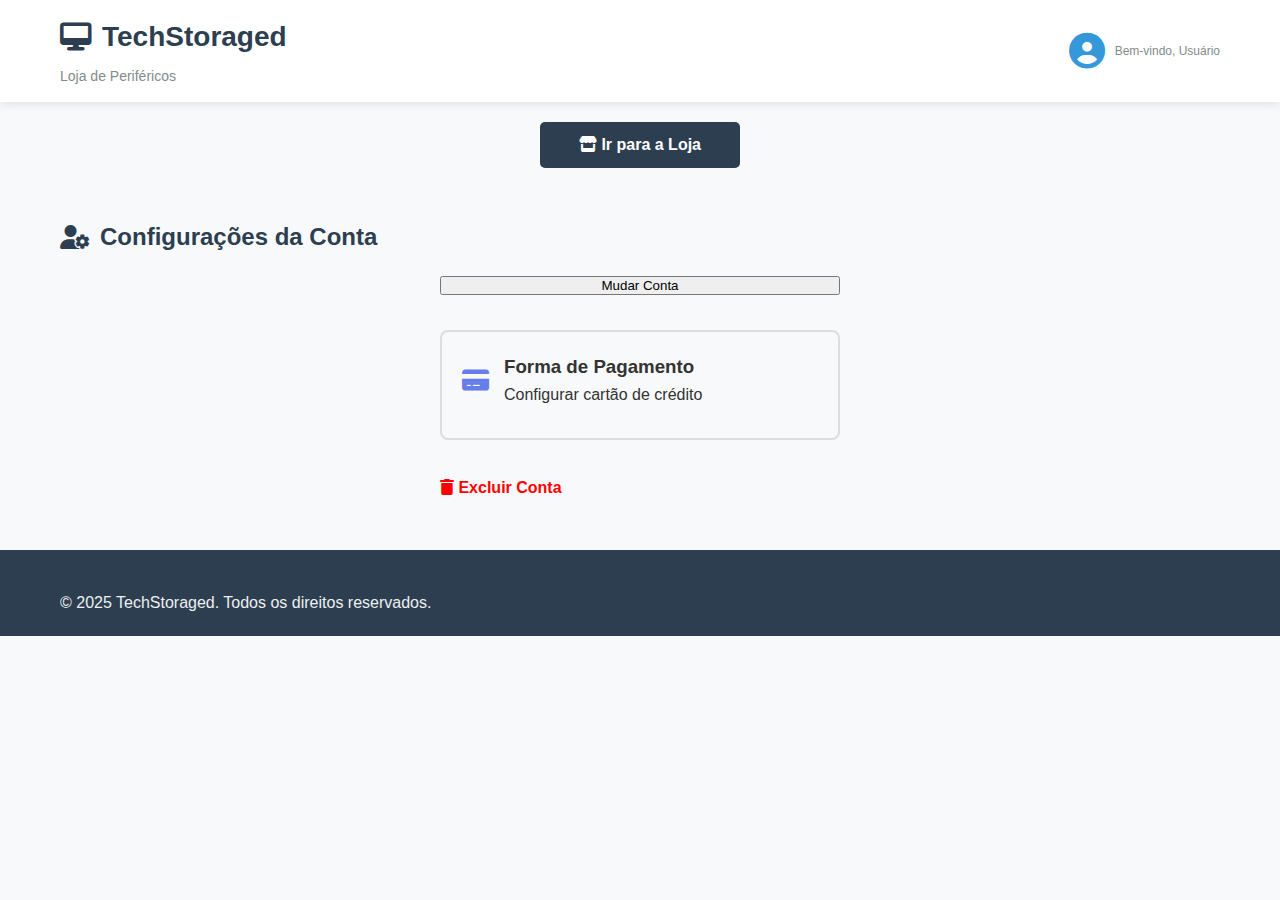
<file: account.html>
<!DOCTYPE html>
<html lang="pt-BR">
<head>
    <meta charset="UTF-8">
    <meta name="viewport" content="width=device-width, initial-scale=1.0">
    <title>Minha Conta - TechStoraged</title>
    <link rel="stylesheet" href="style2.css">
    <link rel="stylesheet" href="https://cdnjs.cloudflare.com/ajax/libs/font-awesome/6.4.0/css/all.min.css">
    <style>
        /* Estilos adicionais para o modal de pagamento */
        .payment-modal {
            display: none;
            position: fixed;
            top: 0;
            left: 0;
            width: 100%;
            height: 100%;
            background: rgba(0,0,0,0.5);
            z-index: 1000;
            justify-content: center;
            align-items: center;
        }

        .payment-content {
            background: white;
            padding: 30px;
            border-radius: 10px;
            width: 90%;
            max-width: 500px;
            box-shadow: 0 10px 30px rgba(0,0,0,0.3);
            animation: modalSlide 0.3s ease;
        }

        @keyframes modalSlide {
            from {
                opacity: 0;
                transform: translateY(-50px);
            }
            to {
                opacity: 1;
                transform: translateY(0);
            }
        }

        .payment-header {
            display: flex;
            justify-content: space-between;
            align-items: center;
            margin-bottom: 20px;
        }

        .payment-header h3 {
            margin: 0;
            color: #2c3e50;
        }

        .close-modal {
            background: none;
            border: none;
            font-size: 24px;
            cursor: pointer;
            color: #666;
        }

        .card-icons {
            display: flex;
            gap: 10px;
            margin-bottom: 20px;
        }

        .card-icon {
            font-size: 32px;
            color: #ccc;
        }

        .card-icon.active {
            color: #3498db;
        }

        .form-group {
            margin-bottom: 20px;
        }

        .form-group label {
            display: block;
            margin-bottom: 5px;
            font-weight: 500;
            color: #333;
        }

        .form-group input {
            width: 100%;
            padding: 12px;
            border: 1px solid #ddd;
            border-radius: 5px;
            font-size: 16px;
            box-sizing: border-box;
        }

        .form-row {
            display: flex;
            gap: 15px;
        }

        .form-row .form-group {
            flex: 1;
        }

        .submit-payment {
            width: 100%;
            padding: 15px;
            background: linear-gradient(135deg, #667eea 0%, #764ba2 100%);
            color: white;
            border: none;
            border-radius: 5px;
            font-size: 16px;
            font-weight: 600;
            cursor: pointer;
            transition: transform 0.3s;
        }

        .submit-payment:hover {
            transform: translateY(-2px);
        }

        .submit-payment:disabled {
            background: #ccc;
            cursor: not-allowed;
            transform: none;
        }

        .error-message {
            color: #e74c3c;
            font-size: 14px;
            margin-top: 5px;
            display: none;
        }

        .input-error {
            border-color: #e74c3c !important;
        }

        .input-success {
            border-color: #2ecc71 !important;
        }

        .success-message {
            background: #2ecc71;
            color: white;
            padding: 15px;
            border-radius: 5px;
            margin-top: 20px;
            text-align: center;
            display: none;
        }

        .payment-option {
            background: #f8f9fa;
            border: 2px solid #ddd;
            padding: 20px;
            border-radius: 8px;
            cursor: pointer;
            transition: all 0.3s;
            margin: 20px 0;
        }

        .payment-option:hover {
            border-color: #667eea;
            background: #fff;
        }

        .payment-option.selected {
            border-color: #667eea;
            background: #f0f3ff;
        }

        .payment-option-header {
            display: flex;
            align-items: center;
            gap: 15px;
            margin-bottom: 10px;
        }

        .payment-option-header i {
            font-size: 24px;
            color: #667eea;
        }

        .card-preview {
            background: linear-gradient(135deg, #667eea 0%, #764ba2 100%);
            color: white;
            padding: 20px;
            border-radius: 10px;
            margin: 20px 0;
            display: none;
        }

        .card-number-preview {
            font-family: 'Courier New', monospace;
            font-size: 20px;
            letter-spacing: 2px;
            margin: 15px 0;
        }

        .card-details-preview {
            display: flex;
            justify-content: space-between;
            font-size: 14px;
        }
    </style>
</head>
<body>
    <header class="header">
        <div class="container">
            <div class="logo">
                <h1><i class="fas fa-desktop"></i> TechStoraged</h1>
                <p class="tagline">Loja de Periféricos</p>
            </div>
            <div class="user-info">
                <div class="user-greeting">
                    <i class="fas fa-user-circle"></i>
                    <div>
                        <p class="welcome" id="user-name">Bem-vindo</p>
                        <p id="user-email"></p>
                    </div>
                </div>
            </div>
        </div>
    </header>
    
    <a href="page.html" class="btn" style="text-align: center; padding: 10px; background-color: #2c3e50; color: white; text-decoration: none; border-radius: 5px; font-weight: bold; margin: 20px auto; display: block; width: 200px;">
        <i class="fas fa-store"></i> Ir para a Loja
    </a>

    <main class="main-content">
        <div class="container">
            <h2><i class="fas fa-user-cog"></i> Configurações da Conta</h2>

            <div class="account-settings" style="display: flex; flex-direction: column; gap: 15px; max-width: 400px; margin: 20px auto;">
                <!-- Botão para mostrar formulário -->
                <button id="changeAccountBtn">Mudar Conta</button>

                <!-- Formulário escondido inicialmente -->
                <div id="accountForm" style="display: none; flex-direction: column; gap: 10px;">
                    <label>
                        Novo E-mail:
                        <input type="email" id="newEmail" placeholder="Digite novo e-mail">
                    </label>
                    <label>
                        Nova Senha:
                        <input type="password" id="newPassword" placeholder="Digite nova senha">
                    </label>
                    <button id="saveBtn">Salvar Alterações</button>
                </div>

                <!-- Opção de Pagamento -->
                <div class="payment-option" id="paymentOption">
                    <div class="payment-option-header">
                        <i class="fas fa-credit-card"></i>
                        <div>
                            <h3>Forma de Pagamento</h3>
                            <p>Configurar cartão de crédito</p>
                        </div>
                    </div>
                </div>

                <a href="cadastro.html" class="danger" style="color: red; text-decoration: none; font-weight: bold;">
                    <i class="fas fa-trash"></i> Excluir Conta
                </a>
            </div>
        </div>
    </main>

    <!-- Modal de Pagamento -->
    <div class="payment-modal" id="paymentModal">
        <div class="payment-content">
            <div class="payment-header">
                <h3><i class="fas fa-credit-card"></i> Adicionar Cartão de Crédito</h3>
                <button class="close-modal">&times;</button>
            </div>

            <div class="card-icons">
                <i class="fab fa-cc-visa card-icon" id="visaIcon"></i>
                <i class="fab fa-cc-mastercard card-icon" id="mastercardIcon"></i>
                <i class="fab fa-cc-amex card-icon" id="amexIcon"></i>
                <i class="fab fa-cc-discover card-icon" id="discoverIcon"></i>
            </div>

            <!-- Pré-visualização do cartão -->
            <div class="card-preview" id="cardPreview">
                <div class="card-icons">
                    <i class="fab fa-cc-visa"></i>
                </div>
                <div class="card-number-preview" id="cardNumberPreview">**** **** **** ****</div>
                <div class="card-details-preview">
                    <div id="cardNamePreview">NOME NO CARTAO</div>
                    <div id="cardExpiryPreview">MM/AA</div>
                </div>
            </div>

            <form id="paymentForm">
                <div class="form-group">
                    <label for="cardNumber">Número do Cartão</label>
                    <input type="text" id="cardNumber" maxlength="19" placeholder="1234 5678 9012 3456">
                    <div class="error-message" id="cardNumberError">Número de cartão inválido</div>
                </div>

                <div class="form-group">
                    <label for="cardName">Nome no Cartão</label>
                    <input type="text" id="cardName" placeholder="Como aparece no cartão">
                    <div class="error-message" id="cardNameError">Nome é obrigatório</div>
                </div>

                <div class="form-row">
                    <div class="form-group">
                        <label for="cardExpiry">Validade (MM/AA)</label>
                        <input type="text" id="cardExpiry" maxlength="5" placeholder="MM/AA">
                        <div class="error-message" id="cardExpiryError">Data inválida ou expirada</div>
                    </div>
                    <div class="form-group">
                        <label for="cardCvv">CVV</label>
                        <input type="password" id="cardCvv" maxlength="4" placeholder="123">
                        <div class="error-message" id="cardCvvError">CVV inválido</div>
                    </div>
                </div>

                <button type="submit" class="submit-payment" id="submitPayment">
                    <i class="fas fa-lock"></i> Salvar Cartão
                </button>
            </form>

            <div class="success-message" id="successMessage">
                <i class="fas fa-check-circle"></i> Cartão salvo com sucesso!
            </div>
        </div>
    </div>

    <footer class="footer">
        <div class="container">
            <p>&copy; 2025 TechStoraged. Todos os direitos reservados.</p>
        </div>
    </footer>

    <script>
        // Pegar dados do usuário do localStorage
        const userName = localStorage.getItem('userName') || 'Usuário';
        const userEmail = localStorage.getItem('userEmail') || '';

        document.getElementById('user-name').textContent = `Bem-vindo, ${userName}`;
        document.getElementById('user-email').textContent = userEmail;

        // Configurações da conta
        const changeAccountBtn = document.getElementById('changeAccountBtn');
        const accountForm = document.getElementById('accountForm');

        changeAccountBtn.addEventListener('click', () => {
            accountForm.style.display = 'flex';
            changeAccountBtn.style.display = 'none';
        });

        document.getElementById('saveBtn').addEventListener('click', () => {
            const newEmail = document.getElementById('newEmail').value.trim();
            const newPassword = document.getElementById('newPassword').value.trim();

            if(newEmail) {
                localStorage.setItem('userEmail', newEmail);
                document.getElementById('user-email').textContent = newEmail;
            }

            if(newPassword) {
                localStorage.setItem('userPassword', newPassword);
            }

            alert('Alterações salvas com sucesso!');
            accountForm.style.display = 'none';
            changeAccountBtn.style.display = 'block';
        });

        // Sistema de Pagamento
        const paymentOption = document.getElementById('paymentOption');
        const paymentModal = document.getElementById('paymentModal');
        const closeModal = document.querySelector('.close-modal');
        const paymentForm = document.getElementById('paymentForm');
        const cardPreview = document.getElementById('cardPreview');

        // Abrir modal de pagamento
        paymentOption.addEventListener('click', () => {
            paymentModal.style.display = 'flex';
            paymentOption.classList.add('selected');
            
            // Carregar dados salvos se existirem
            loadSavedCard();
        });

        // Fechar modal
        closeModal.addEventListener('click', () => {
            paymentModal.style.display = 'none';
            paymentOption.classList.remove('selected');
            resetForm();
        });

        // Fechar modal ao clicar fora
        paymentModal.addEventListener('click', (e) => {
            if (e.target === paymentModal) {
                paymentModal.style.display = 'none';
                paymentOption.classList.remove('selected');
                resetForm();
            }
        });

        // Funções de validação de cartão
        function validateCardNumber(cardNumber) {
            // Remover espaços
            const cleanNumber = cardNumber.replace(/\s/g, '');
            
            // Verificar se contém apenas números
            if (!/^\d+$/.test(cleanNumber)) {
                return { valid: false, type: 'invalid' };
            }
            
            // Algoritmo de Luhn
            let sum = 0;
            let isEven = false;
            
            for (let i = cleanNumber.length - 1; i >= 0; i--) {
                let digit = parseInt(cleanNumber.charAt(i));
                
                if (isEven) {
                    digit *= 2;
                    if (digit > 9) {
                        digit -= 9;
                    }
                }
                
                sum += digit;
                isEven = !isEven;
            }
            
            const isValid = (sum % 10) === 0;
            
            // Identificar bandeira
            let cardType = 'unknown';
            if (/^4/.test(cleanNumber)) {
                cardType = 'visa';
            } else if (/^5[1-5]/.test(cleanNumber)) {
                cardType = 'mastercard';
            } else if (/^3[47]/.test(cleanNumber)) {
                cardType = 'amex';
            } else if (/^6(?:011|5)/.test(cleanNumber)) {
                cardType = 'discover';
            }
            
            return { valid: isValid, type: cardType };
        }

        function formatCardNumber(value) {
            // Remover tudo exceto números
            const numbers = value.replace(/\D/g, '');
            
            // Formatar em grupos de 4
            const groups = numbers.match(/.{1,4}/g);
            return groups ? groups.join(' ') : numbers;
        }

        function validateExpiryDate(expiry) {
            if (!/^\d{2}\/\d{2}$/.test(expiry)) {
                return false;
            }
            
            const [month, year] = expiry.split('/').map(Number);
            const now = new Date();
            const currentYear = now.getFullYear() % 100;
            const currentMonth = now.getMonth() + 1;
            
            if (month < 1 || month > 12) {
                return false;
            }
            
            if (year < currentYear) {
                return false;
            }
            
            if (year === currentYear && month < currentMonth) {
                return false;
            }
            
            return true;
        }

        function validateCVV(cvv, cardType) {
            if (!/^\d+$/.test(cvv)) {
                return false;
            }
            
            if (cardType === 'amex') {
                return cvv.length === 4;
            } else {
                return cvv.length === 3;
            }
        }

        // Elementos do formulário
        const cardNumberInput = document.getElementById('cardNumber');
        const cardNameInput = document.getElementById('cardName');
        const cardExpiryInput = document.getElementById('cardExpiry');
        const cardCvvInput = document.getElementById('cardCvv');
        const submitPaymentBtn = document.getElementById('submitPayment');

        // Atualizar pré-visualização em tempo real
        cardNumberInput.addEventListener('input', (e) => {
            // Formatar número
            const formatted = formatCardNumber(e.target.value);
            e.target.value = formatted;
            
            // Atualizar pré-visualização
            document.getElementById('cardNumberPreview').textContent = formatted || '**** **** **** ****';
            
            // Validar e mostrar bandeira
            const validation = validateCardNumber(formatted);
            updateCardIcons(validation.type);
            
            // Mostrar pré-visualização
            cardPreview.style.display = 'block';
            
            // Validar input
            validateInput(cardNumberInput, validation.valid, 'cardNumberError');
        });

        cardNameInput.addEventListener('input', (e) => {
            const name = e.target.value.toUpperCase();
            document.getElementById('cardNamePreview').textContent = name || 'NOME NO CARTAO';
            validateInput(cardNameInput, name.length >= 3, 'cardNameError');
        });

        cardExpiryInput.addEventListener('input', (e) => {
            let value = e.target.value.replace(/\D/g, '');
            
            if (value.length >= 2) {
                value = value.slice(0, 2) + '/' + value.slice(2, 4);
            }
            
            e.target.value = value;
            
            if (value.length === 5) {
                document.getElementById('cardExpiryPreview').textContent = value;
                validateInput(cardExpiryInput, validateExpiryDate(value), 'cardExpiryError');
            } else {
                document.getElementById('cardExpiryPreview').textContent = 'MM/AA';
            }
        });

        cardCvvInput.addEventListener('input', (e) => {
            const value = e.target.value.replace(/\D/g, '');
            e.target.value = value;
            
            // Determinar bandeira para validar CVV
            const cardNumber = cardNumberInput.value.replace(/\s/g, '');
            const cardType = getCardType(cardNumber);
            const isValid = validateCVV(value, cardType);
            
            validateInput(cardCvvInput, isValid, 'cardCvvError');
        });

        function getCardType(cardNumber) {
            if (/^4/.test(cardNumber)) return 'visa';
            if (/^5[1-5]/.test(cardNumber)) return 'mastercard';
            if (/^3[47]/.test(cardNumber)) return 'amex';
            if (/^6(?:011|5)/.test(cardNumber)) return 'discover';
            return 'unknown';
        }

        function updateCardIcons(cardType) {
            // Reset todos os ícones
            document.querySelectorAll('.card-icon').forEach(icon => {
                icon.classList.remove('active');
            });
            
            // Ativar ícone correspondente
            switch(cardType) {
                case 'visa':
                    document.getElementById('visaIcon').classList.add('active');
                    break;
                case 'mastercard':
                    document.getElementById('mastercardIcon').classList.add('active');
                    break;
                case 'amex':
                    document.getElementById('amexIcon').classList.add('active');
                    break;
                case 'discover':
                    document.getElementById('discoverIcon').classList.add('active');
                    break;
            }
        }

        function validateInput(input, isValid, errorId) {
            const errorElement = document.getElementById(errorId);
            
            if (isValid) {
                input.classList.remove('input-error');
                input.classList.add('input-success');
                errorElement.style.display = 'none';
            } else {
                input.classList.remove('input-success');
                input.classList.add('input-error');
                errorElement.style.display = 'block';
            }
            
            updateSubmitButton();
        }

        function updateSubmitButton() {
            const cardNumberValid = validateCardNumber(cardNumberInput.value).valid;
            const cardNameValid = cardNameInput.value.length >= 3;
            const expiryValid = validateExpiryDate(cardExpiryInput.value);
            
            // Validar CVV baseado na bandeira
            const cardNumber = cardNumberInput.value.replace(/\s/g, '');
            const cardType = getCardType(cardNumber);
            const cvvValid = validateCVV(cardCvvInput.value, cardType);
            
            const allValid = cardNumberValid && cardNameValid && expiryValid && cvvValid;
            
            submitPaymentBtn.disabled = !allValid;
        }

        function resetForm() {
            cardNumberInput.value = '';
            cardNameInput.value = '';
            cardExpiryInput.value = '';
            cardCvvInput.value = '';
            
            document.querySelectorAll('.error-message').forEach(el => {
                el.style.display = 'none';
            });
            
            document.querySelectorAll('input').forEach(input => {
                input.classList.remove('input-error', 'input-success');
            });
            
            cardPreview.style.display = 'none';
            document.getElementById('successMessage').style.display = 'none';
            submitPaymentBtn.disabled = true;
            
            // Reset ícones
            document.querySelectorAll('.card-icon').forEach(icon => {
                icon.classList.remove('active');
            });
        }

        function loadSavedCard() {
            const savedCard = localStorage.getItem('userCard');
            if (savedCard) {
                try {
                    const card = JSON.parse(savedCard);
                    cardNumberInput.value = formatCardNumber(card.number);
                    cardNameInput.value = card.name;
                    cardExpiryInput.value = card.expiry;
                    
                    // Atualizar pré-visualização
                    document.getElementById('cardNumberPreview').textContent = formatCardNumber(card.number);
                    document.getElementById('cardNamePreview').textContent = card.name.toUpperCase();
                    document.getElementById('cardExpiryPreview').textContent = card.expiry;
                    
                    // Validar bandeira
                    const validation = validateCardNumber(card.number);
                    updateCardIcons(validation.type);
                    
                    cardPreview.style.display = 'block';
                    
                    // Validar inputs
                    validateInput(cardNumberInput, validation.valid, 'cardNumberError');
                    validateInput(cardNameInput, card.name.length >= 3, 'cardNameError');
                    validateInput(cardExpiryInput, validateExpiryDate(card.expiry), 'cardExpiryError');
                    
                } catch (e) {
                    console.error('Erro ao carregar cartão salvo:', e);
                }
            }
        }

        // Submeter formulário de pagamento
        paymentForm.addEventListener('submit', (e) => {
            e.preventDefault();
            
            // Coletar dados
            const cardData = {
                number: cardNumberInput.value.replace(/\s/g, ''),
                name: cardNameInput.value,
                expiry: cardExpiryInput.value,
                type: getCardType(cardNumberInput.value.replace(/\s/g, ''))
            };
            
            // Salvar no localStorage
            localStorage.setItem('userCard', JSON.stringify(cardData));
            
            // Mostrar mensagem de sucesso
            document.getElementById('successMessage').style.display = 'block';
            
            // Atualizar botão de pagamento na interface
            paymentOption.innerHTML = `
                <div class="payment-option-header">
                    <i class="fas fa-check-circle" style="color: #2ecc71;"></i>
                    <div>
                        <h3>Cartão Cadastrado</h3>
                        <p>${cardData.type.toUpperCase()} •••• ${cardData.number.slice(-4)}</p>
                    </div>
                </div>
            `;
            
            // Fechar modal após 2 segundos
            setTimeout(() => {
                paymentModal.style.display = 'none';
                resetForm();
            }, 2000);
        });

        // Inicializar
        updateSubmitButton();
    </script>
</body>
</html>
</file>
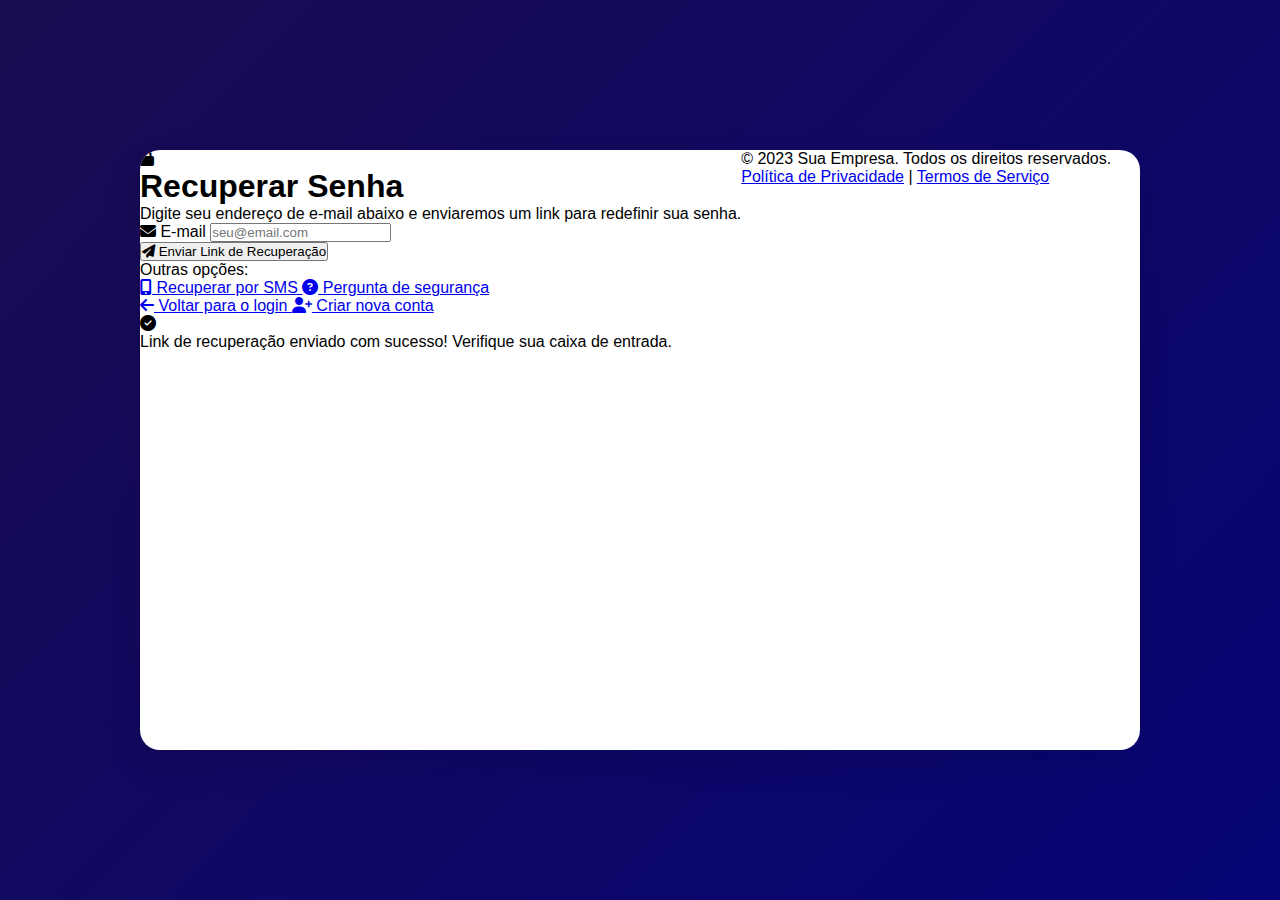
<file: forgot_password.html>
<!DOCTYPE html>
<html lang="pt-br">
<head>
    <meta charset="UTF-8">
    <meta name="viewport" content="width=device-width, initial-scale=1.0">
    <title>Recuperar Senha</title>
    <link rel="stylesheet" href="style.css">
    <link rel="stylesheet" href="https://cdnjs.cloudflare.com/ajax/libs/font-awesome/6.4.0/css/all.min.css">
</head>
<body>
    <div class="container">
        <div class="recovery-card">
            <div class="logo">
                <i class="fas fa-lock"></i>
                <h1>Recuperar Senha</h1>
            </div>
            
            <div class="instructions">
                <p>Digite seu endereço de e-mail abaixo e enviaremos um link para redefinir sua senha.</p>
            </div>
            
            <form id="recoveryForm">
                <div class="input-group">
                    <label for="email"><i class="fas fa-envelope"></i> E-mail</label>
                    <input type="email" id="email" name="email" placeholder="seu@email.com" required>
                    <div class="input-error" id="email-error"></div>
                </div>
                
                <button type="submit" class="btn-submit">
                    <i class="fas fa-paper-plane"></i> Enviar Link de Recuperação
                </button>
            </form>
            
            <div class="alternative-options">
                <p>Outras opções:</p>
                <a href="#" class="alt-option">
                    <i class="fas fa-mobile-alt"></i> Recuperar por SMS
                </a>
                <a href="#" class="alt-option">
                    <i class="fas fa-question-circle"></i> Pergunta de segurança
                </a>
            </div>
            
            <div class="links">
                <a href="#" class="link">
                    <i class="fas fa-arrow-left"></i> Voltar para o login
                </a>
                <a href="#" class="link">
                    <i class="fas fa-user-plus"></i> Criar nova conta
                </a>
            </div>
            
            <div class="success-message" id="successMessage">
                <i class="fas fa-check-circle"></i>
                <p>Link de recuperação enviado com sucesso! Verifique sua caixa de entrada.</p>
            </div>
        </div>
        
        <div class="footer">
            <p>© 2023 Sua Empresa. Todos os direitos reservados.</p>
            <p><a href="#">Política de Privacidade</a> | <a href="#">Termos de Serviço</a></p>
        </div>
    </div>

    <script src="forgot_password.js" >
    </script>
</body>
</html>
</file>
<file: style.css>
* {
    margin: 0;
    padding: 0;
    box-sizing: border-box;
}

body {
    font-family: 'Arial', sans-serif;
    background: linear-gradient(135deg, #190c50 0%, #060475 100%);
    min-height: 100vh;
    display: flex;
    align-items: center;
    justify-content: center;
}

.container {
    display: flex;
    max-width: 1000px;
    width: 90%;
    background: white;
    border-radius: 20px;
    box-shadow: 0 15px 35px rgba(0, 0, 0, 0.1);
    overflow: hidden;
    min-height: 600px;
}

.login-container {
    flex: 1;
    padding: 40px;
    display: flex;
    flex-direction: column;
}

.brand-section {
    text-align: center;
    margin-bottom: 40px;
}

.brand-name {
    font-size: 2.5rem;
    font-weight: bold;
    color: #333;
    margin-bottom: 5px;
}

.brand-tagline {
    color: #666;
    font-size: 0.9rem;
}

.login-form h2 {
    color: #333;
    margin-bottom: 30px;
    text-align: center;
    font-size: 1.8rem;
}

.form-group {
    margin-bottom: 20px;
}

.form-group label {
    display: block;
    margin-bottom: 8px;
    color: #555;
    font-weight: 500;
}

.form-group input {
    width: 100%;
    padding: 15px;
    border: 2px solid #e1e1e1;
    border-radius: 10px;
    font-size: 1rem;
    transition: border-color 0.3s ease;
}

.form-group input:focus {
    outline: none;
    border-color: #667eea;
}

.form-options {
    display: flex;
    justify-content: space-between;
    align-items: center;
    margin-bottom: 25px;
    font-size: 0.9rem;
}

.remember-me {
    display: flex;
    align-items: center;
    gap: 8px;
    color: #555;
}

.forgot-password {
    color: #667eea;
    text-decoration: none;
}

.forgot-password:hover {
    text-decoration: underline;
}

.login-btn {
    width: 100%;
    padding: 15px;
    background: linear-gradient(135deg, #667eea 0%, #1ba9eb 100%);
    color: white;
    border: none;
    border-radius: 10px;
    font-size: 1rem;
    font-weight: 600;
    cursor: pointer;
    transition: transform 0.2s ease;
}

.login-btn:hover {
    transform: translateY(-2px);
}

.divider {
    text-align: center;
    margin: 25px 0;
    position: relative;
    color: #999;
}

.divider::before {
    content: '';
    position: absolute;
    top: 50%;
    left: 0;
    right: 0;
    height: 1px;
    background: #e1e1e1;
}

.divider span {
    background: white;
    padding: 0 15px;
    position: relative;
}

.social-btn {
    width: 100%;
    padding: 12px;
    border: 2px solid #e1e1e1;
    border-radius: 10px;
    background: white;
    font-size: 0.9rem;
    cursor: pointer;
    display: flex;
    align-items: center;
    justify-content: center;
    gap: 10px;
    transition: all 0.3s ease;
    margin-bottom: 20px;
}

.social-btn:hover {
    border-color: #667eea;
    transform: translateY(-1px);
}

.social-btn img {
    width: 18px;
    height: 18px;
}

.signup-link {
    text-align: center;
    color: #666;
    font-size: 0.9rem;
}

.signup-link a {
    color: #667eea;
    text-decoration: none;
    font-weight: 500;
}

.signup-link a:hover {
    text-decoration: underline;
}

.hero-section {
    flex: 1;
    background: linear-gradient(135deg, #091652 0%, #0414a5 100%);
    color: white;
    padding: 40px;
    display: flex;
    align-items: center;
    justify-content: center;
}

.hero-content {
    text-align: center;
}

.hero-content h2 {
    font-size: 2.2rem;
    margin-bottom: 20px;
}

.hero-content p {
    font-size: 1.1rem;
    margin-bottom: 30px;
    opacity: 0.9;
}

.features {
    display: flex;
    flex-direction: column;
    gap: 15px;
}

.feature {
    display: flex;
    align-items: center;
    gap: 15px;
    font-size: 1rem;
}

.feature span:first-child {
    font-size: 1.2rem;
}

/* Responsividade */
@media (max-width: 768px) {
    .container {
        flex-direction: column;
        width: 95%;
    }
    
    .hero-section {
        display: none;
    }
    
    .login-container {
        padding: 30px 20px;
    }
}

@media (max-width: 480px) {
    .brand-name {
        font-size: 2rem;
    }
    
    .login-form h2 {
        font-size: 1.5rem;
    }
    
    .form-options {
        flex-direction: column;
        gap: 10px;
        align-items: flex-start;
    }
}
</file>
<file: style2.css>
/* Reset e configurações básicas */
* {
    margin: 0;
    padding: 0;
    box-sizing: border-box;
    font-family: 'Segoe UI', Tahoma, Geneva, Verdana, sans-serif;
}

body {
    background-color: #f8f9fa;
    color: #333;
    line-height: 1.6;
}

.container {
    width: 100%;
    max-width: 1200px;
    margin: 0 auto;
    padding: 0 20px;
}

/* Estilos do cabeçalho */
.header {
    background-color: #fff;
    box-shadow: 0 2px 10px rgba(0, 0, 0, 0.1);
    padding: 15px 0;
}

.header .container {
    display: flex;
    justify-content: space-between;
    align-items: center;
}

.logo h1 {
    color: #2c3e50;
    font-size: 28px;
    display: flex;
    align-items: center;
    gap: 10px;
}

.logo .tagline {
    color: #7f8c8d;
    font-size: 14px;
    margin-top: 5px;
}

.user-info {
    display: flex;
    align-items: center;
    gap: 25px;
}

.user-greeting {
    display: flex;
    align-items: center;
    gap: 10px;
}

.user-greeting i {
    font-size: 36px;
    color: #3498db;
}

.welcome {
    font-size: 12px;
    color: #7f8c8d;
}

.username {
    font-weight: 600;
    color: #2c3e50;
}

.user-actions {
    display: flex;
    gap: 15px;
    align-items: center;
}

.btn-icon {
    position: relative;
    background: none;
    border: none;
    font-size: 22px;
    color: #555;
    cursor: pointer;
    text-decoration: none;
}

.cart-count {
    position: absolute;
    top: -8px;
    right: -8px;
    background-color: #e74c3c;
    color: white;
    font-size: 12px;
    width: 18px;
    height: 18px;
    border-radius: 50%;
    display: flex;
    justify-content: center;
    align-items: center;
}

.btn-logout {
    background-color: #f8f9fa;
    border: 1px solid #ddd;
    border-radius: 5px;
    padding: 8px 15px;
    color: #e74c3c;
    cursor: pointer;
    text-decoration: none;
    display: flex;
    align-items: center;
    gap: 5px;
}

/* Estilos da barra de navegação */
.navbar {
    background-color: #2c3e50;
    padding: 15px 0;
}

.navbar .container {
    display: flex;
    justify-content: space-between;
    align-items: center;
}

.nav-links {
    display: flex;
    list-style: none;
    gap: 25px;
}

.nav-links a {
    color: #ecf0f1;
    text-decoration: none;
    display: flex;
    align-items: center;
    gap: 8px;
    padding: 8px 15px;
    border-radius: 5px;
    transition: background-color 0.3s;
}

.nav-links a:hover, .nav-links a.active {
    background-color: #3498db;
    color: white;
}

.search-bar {
    display: flex;
}

.search-bar input {
    padding: 10px 15px;
    border: none;
    border-radius: 5px 0 0 5px;
    width: 250px;
    outline: none;
}

.search-bar button {
    background-color: #3498db;
    color: white;
    border: none;
    border-radius: 0 5px 5px 0;
    padding: 10px 20px;
    cursor: pointer;
}

/* Conteúdo principal */
.main-content {
    padding: 30px 0;
}

section {
    margin-bottom: 40px;
}

h2 {
    color: #2c3e50;
    margin-bottom: 20px;
    display: flex;
    align-items: center;
    gap: 10px;
}

/* Estilos dos destaques */
.highlight-cards {
    display: grid;
    grid-template-columns: repeat(auto-fit, minmax(500px, 1fr));
    gap: 25px;
}

.highlight-card {
    background-color: white;
    border-radius: 10px;
    overflow: hidden;
    box-shadow: 0 5px 15px rgba(0, 0, 0, 0.1);
    position: relative;
}

.highlight-badge {
    position: absolute;
    top: 15px;
    left: 15px;
    background-color: #e74c3c;
    color: white;
    padding: 5px 15px;
    border-radius: 20px;
    font-size: 14px;
    font-weight: 600;
}

.highlight-card img {
    width: 100%;
    height: 250px;
    object-fit: cover;
}

.highlight-info {
    padding: 20px;
}

.highlight-info h3 {
    color: #2c3e50;
    margin-bottom: 10px;
}

.highlight-info p {
    color: #7f8c8d;
    margin-bottom: 15px;
}

.btn {
    display: inline-block;
    background-color: #3498db;
    color: white;
    padding: 10px 20px;
    border-radius: 5px;
    text-decoration: none;
    font-weight: 600;
    transition: background-color 0.3s;
}

.btn:hover {
    background-color: #2980b9;
}

/* Estilos dos produtos recomendados */
.section-header {
    display: flex;
    justify-content: space-between;
    align-items: center;
    margin-bottom: 20px;
}

.view-all {
    color: #3498db;
    text-decoration: none;
    display: flex;
    align-items: center;
    gap: 5px;
}

.product-grid {
    display: grid;
    grid-template-columns: repeat(auto-fill, minmax(250px, 1fr));
    gap: 25px;
}

.product-card {
    background-color: white;
    border-radius: 10px;
    overflow: hidden;
    box-shadow: 0 5px 15px rgba(0, 0, 0, 0.08);
    transition: transform 0.3s, box-shadow 0.3s;
}

.product-card:hover {
    transform: translateY(-5px);
    box-shadow: 0 10px 20px rgba(0, 0, 0, 0.15);
}

.product-image {
    position: relative;
    height: 200px;
    overflow: hidden;
}

.product-image img {
    width: 100%;
    height: 100%;
    object-fit: cover;
}

.favorite-btn {
    position: absolute;
    top: 15px;
    right: 15px;
    background-color: white;
    border: none;
    width: 36px;
    height: 36px;
    border-radius: 50%;
    display: flex;
    justify-content: center;
    align-items: center;
    font-size: 18px;
    color: #e74c3c;
    cursor: pointer;
    box-shadow: 0 2px 5px rgba(0, 0, 0, 0.1);
}

.product-info {
    padding: 20px;
}

.product-category {
    display: inline-block;
    background-color: #f1f2f6;
    color: #7f8c8d;
    font-size: 12px;
    padding: 3px 10px;
    border-radius: 15px;
    margin-bottom: 8px;
}

.product-title {
    color: #2c3e50;
    margin-bottom: 10px;
    font-size: 18px;
}

.product-description {
    color: #7f8c8d;
    font-size: 14px;
    margin-bottom: 15px;
}

.product-price {
    display: flex;
    align-items: center;
    gap: 10px;
    margin-bottom: 15px;
}

.current-price {
    font-size: 22px;
    font-weight: 700;
    color: #2c3e50;
}

.original-price {
    font-size: 16px;
    color: #95a5a6;
    text-decoration: line-through;
}

.add-to-cart {
    width: 100%;
    background-color: #2c3e50;
    color: white;
    border: none;
    padding: 12px;
    border-radius: 5px;
    font-weight: 600;
    cursor: pointer;
    display: flex;
    justify-content: center;
    align-items: center;
    gap: 10px;
    transition: background-color 0.3s;
}

.add-to-cart:hover {
    background-color: #3498db;
}

/* Estilos das ofertas especiais */
.special-offers {
    background-color: white;
    border-radius: 10px;
    padding: 25px;
    box-shadow: 0 5px 15px rgba(0, 0, 0, 0.08);
}

.offer-timer {
    background-color: #fff5f5;
    padding: 15px;
    border-radius: 5px;
    margin-bottom: 20px;
    text-align: center;
}

.timer {
    color: #e74c3c;
    font-weight: 700;
    font-size: 18px;
}

.offer-products {
    display: grid;
    grid-template-columns: repeat(auto-fit, minmax(250px, 1fr));
    gap: 25px;
}

.offer-product {
    background-color: #f8f9fa;
    border-radius: 10px;
    padding: 20px;
    text-align: center;
    position: relative;
}

.offer-badge {
    position: absolute;
    top: 15px;
    left: 15px;
    background-color: #e74c3c;
    color: white;
    width: 60px;
    height: 60px;
    border-radius: 50%;
    display: flex;
    justify-content: center;
    align-items: center;
    font-weight: 700;
    font-size: 18px;
}

.offer-product img {
    width: 100%;
    height: 150px;
    object-fit: contain;
    margin-bottom: 15px;
}

.offer-product h4 {
    color: #2c3e50;
    margin-bottom: 10px;
}

.offer-price {
    display: flex;
    justify-content: center;
    gap: 10px;
}

/* Estilos do rodapé */
.footer {
    background-color: #2c3e50;
    color: #ecf0f1;
    padding: 40px 0 20px;
}

.footer-content {
    display: grid;
    grid-template-columns: repeat(auto-fit, minmax(200px, 1fr));
    gap: 30px;
    margin-bottom: 30px;
}

.footer-section h3, .footer-section h4 {
    color: white;
    margin-bottom: 15px;
}

.footer-section p {
    margin-bottom: 15px;
    font-size: 14px;
}

.footer-section ul {
    list-style: none;
}

.footer-section ul li {
    margin-bottom: 10px;
}

.footer-section ul li a {
    color: #bdc3c7;
    text-decoration: none;
    transition: color 0.3s;
}

.footer-section ul li a:hover {
    color: #3498db;
}

.social-links {
    display: flex;
    gap: 15px;
}

.social-links a {
    color: white;
    font-size: 20px;
    transition: color 0.3s;
}

.social-links a:hover {
    color: #3498db;
}

.newsletter-form {
    display: flex;
    margin-top: 15px;
}

.newsletter-form input {
    flex: 1;
    padding: 10px;
    border: none;
    border-radius: 5px 0 0 5px;
}

.newsletter-form button {
    background-color: #3498db;
    color: white;
    border: none;
    border-radius: 0 5px 5px 0;
    padding: 10px 15px;
    cursor: pointer;
}

.footer-bottom {
    text-align: center;
    padding-top: 20px;
    border-top: 1px solid #34495e;
    color: #bdc3c7;
    font-size: 14px;
}

/* Responsividade */
@media (max-width: 992px) {
    .highlight-cards {
        grid-template-columns: 1fr;
    }
    
    .navbar .container {
        flex-direction: column;
        gap: 15px;
    }
    
    .nav-links {
        flex-wrap: wrap;
        justify-content: center;
    }
}

@media (max-width: 768px) {
    .header .container {
        flex-direction: column;
        gap: 15px;
    }
    
    .user-info {
        flex-direction: column;
        gap: 15px;
    }
    
    .search-bar input {
        width: 200px;
    }
    
    .product-grid {
        grid-template-columns: repeat(auto-fill, minmax(200px, 1fr));
    }
}

@media (max-width: 576px) {
    .nav-links {
        gap: 10px;
    }
    
    .nav-links a {
        padding: 8px 10px;
        font-size: 14px;
    }
    
    .search-bar input {
        width: 150px;
    }
    
    .footer-content {
        grid-template-columns: 1fr;
    }
}
</file>
